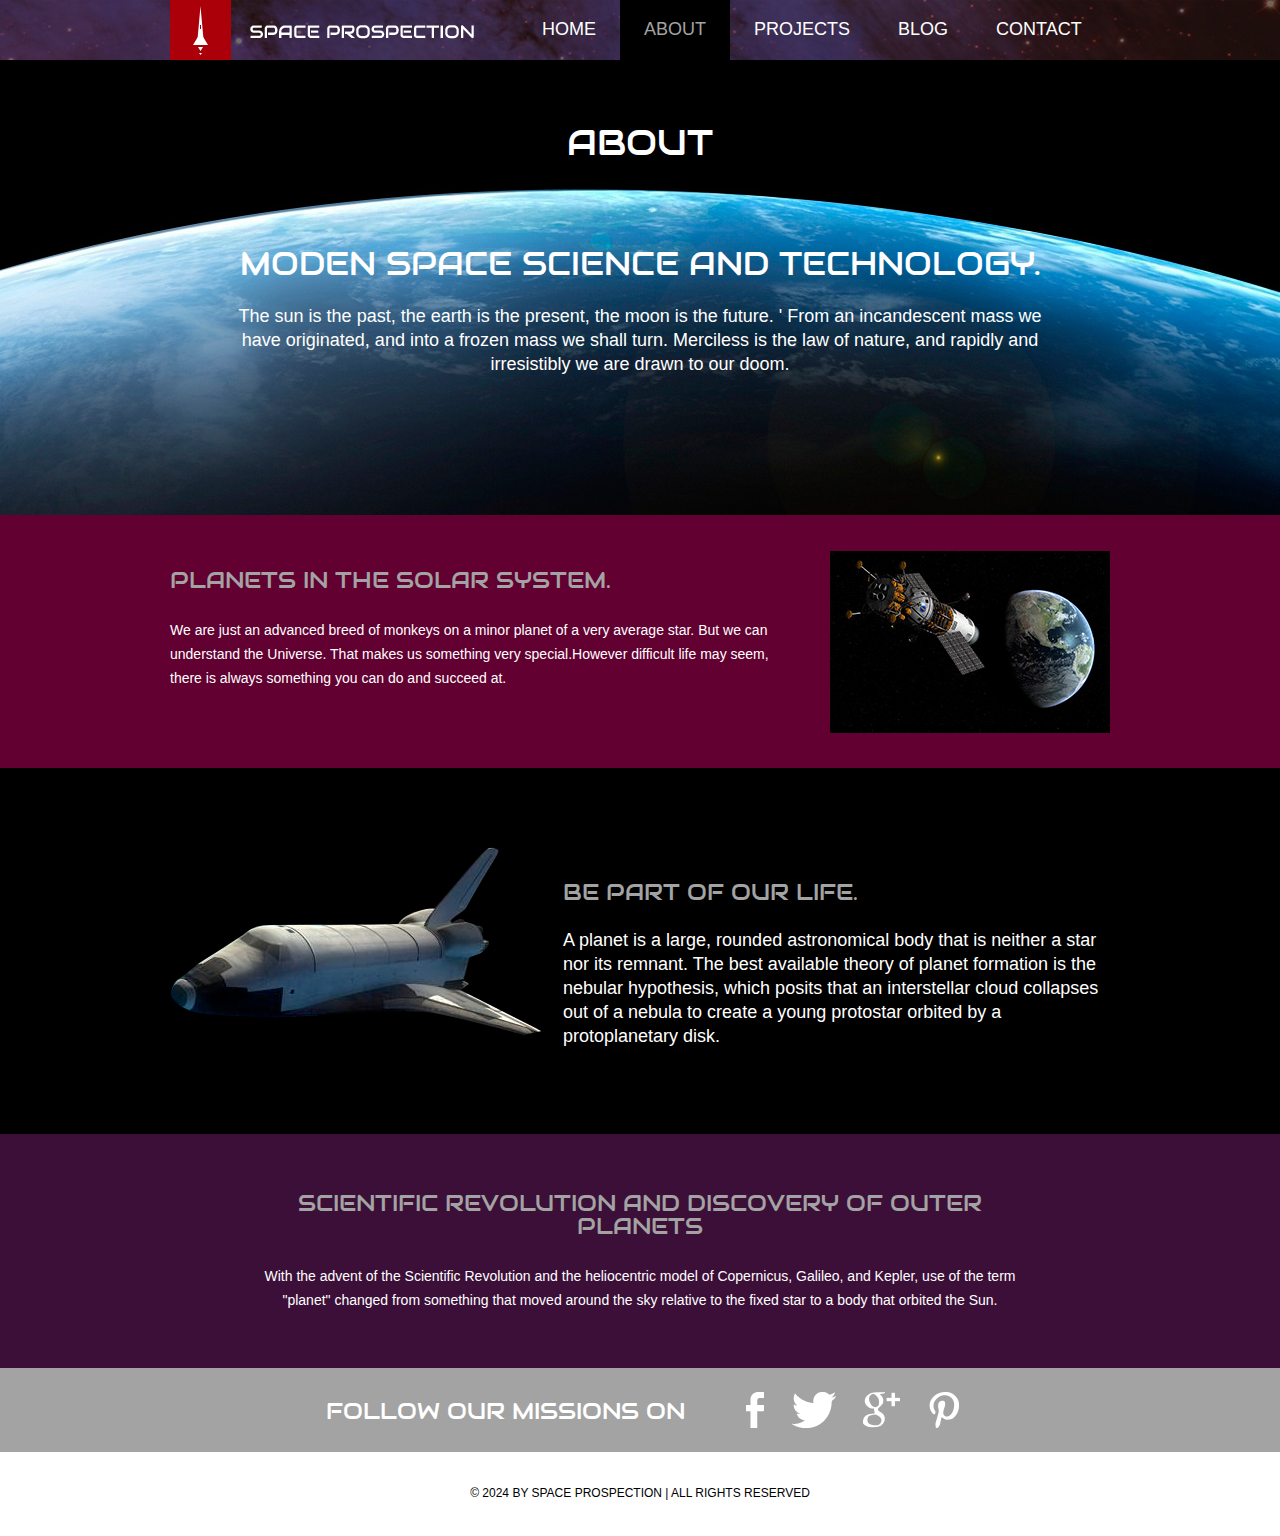
<file: about.html>
<!doctype html>
<!-- Website template by freewebsitetemplates.com -->
<html>
<head>
	<meta charset="UTF-8">
	<meta name="viewport" content="width=device-width, initial-scale=1.0">
	<title>Space and Sciencecraft.in</title>
	<link rel="stylesheet" href="css/style.css" type="text/css">
	<link rel="stylesheet" type="text/css" href="css/mobile.css">
	<script src="js/mobile.js" type="text/javascript"></script>
</head>
<body>
	<div id="page">
		<div id="header">
			<div>
				<a href="index.html" class="logo"><img src="images/logo.png" alt=""></a>
				<ul id="navigation">
					<li>
						<a href="index.html">Home</a>
					</li>
					<li class="selected">
						<a href="about.html">About</a>
					</li>
					<li class="menu">
						<a href="projects.html">Projects</a>
						<ul class="primary">
							<li>
								<a href="proj1.html">proj 1</a>
							</li>
						</ul>
					</li>
					<li class="menu">
						<a href="blog.html">Blog</a>
						<ul class="secondary">
							<li>
								<a href="singlepost.html">Single post</a>
							</li>
						</ul>
					</li>
					<li>
						<a href="contact.html">Contact</a>
					</li>
				</ul>
			</div>
		</div>
		<div id="body" class="about">
			<div class="header">
				<div>
					<h1>About</h1>
					<h2>Moden Space Science And Technology.</h2>
					<p>The sun is the past, the earth is the present, the moon is the future. ' From an incandescent mass we have originated, and into a frozen mass we shall turn. Merciless is the law of nature, and rapidly and irresistibly we are drawn to our doom.</p>
				</div>
			</div>
			<div class="body">
				<div>
					<img src="images/earth-satellite.jpg" alt="">
					<h2>Planets in the Solar System.</h2>
					<p>We are just an advanced breed of monkeys on a minor planet of a very average star. But we can understand the Universe. That makes us something very special.However difficult life may seem, there is always something you can do and succeed at.</p>
				</div>
			</div>
			<div class="footer">
				<div>
					<img src="images/space-shuttle.png" alt="">
					<h2>Be Part of Our Life.</h2>
					<p>A planet is a large, rounded astronomical body that is neither a star nor its remnant. The best available theory of planet formation is the nebular hypothesis, which posits that an interstellar cloud collapses out of a nebula to create a young protostar orbited by a protoplanetary disk.</p>
				</div>
			</div>
			<div class="section">
				<div>
					<h2>Scientific Revolution and discovery of outer planets</h2>
					<p>With the advent of the Scientific Revolution and the heliocentric model of Copernicus, Galileo, and Kepler, use of the term "planet" changed from something that moved around the sky relative to the fixed star to a body that orbited the Sun.</p>
				</div>
			</div>
		</div>
		<div id="footer">
			<div class="connect">
				<div>
					<h1>FOLLOW OUR  MISSIONS ON</h1>
					<div>
						<a href="https://www.facebook.com/profile.php?id=100036905383862" class="facebook">facebook</a>
						<a href="https://twitter.com/Roshans38496360" class="twitter">twitter</a>
						<a href="" class="googleplus">googleplus</a>
						<a href="" class="pinterest">pinterest</a>
					</div>
				</div>
			</div>
			<div class="footnote">
				<div>
					<p>&copy; 2024 BY SPACE PROSPECTION | ALL RIGHTS RESERVED</p>
				</div>
			</div>
		</div>
	</div>
</body>
</html>
</file>
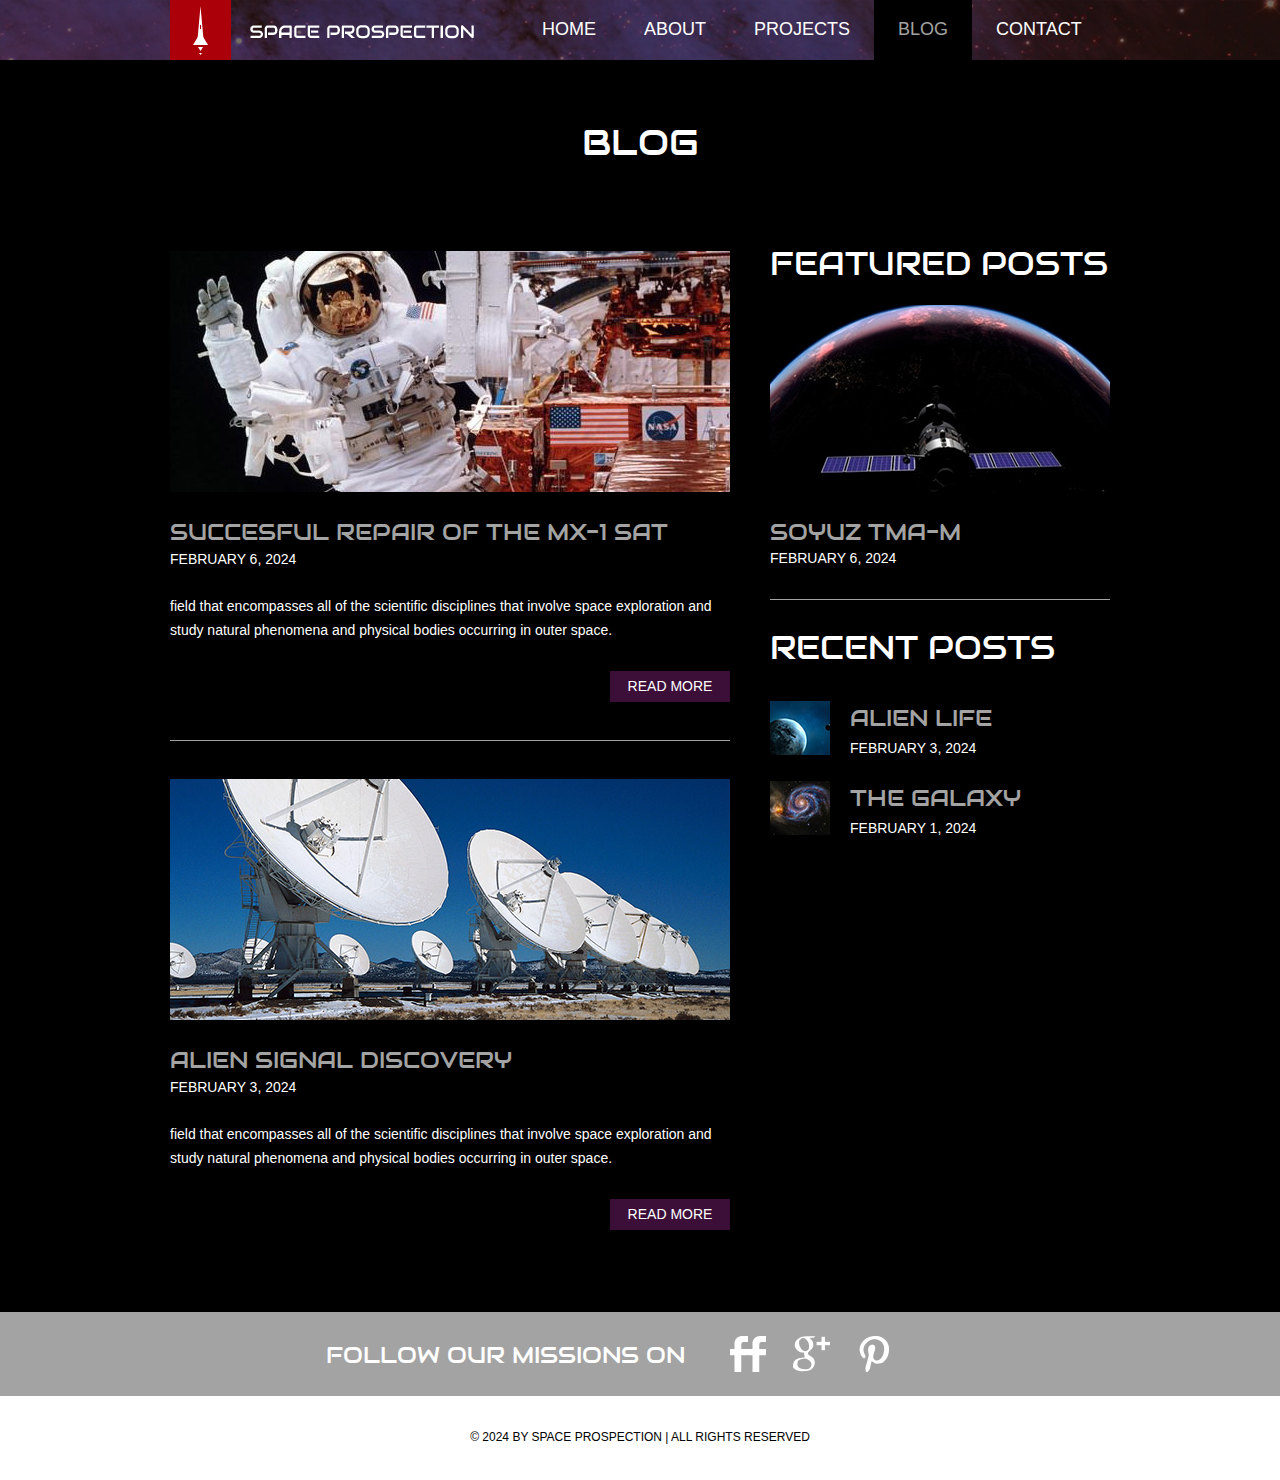
<file: blog.html>
<!doctype html>
<!-- Website template by freewebsitetemplates.com -->
<html>
<head>
	<meta charset="UTF-8">
	<meta name="viewport" content="width=device-width, initial-scale=1.0">
	<title>blog - Space & Science.in</title>
	<link rel="stylesheet" href="css/style.css" type="text/css">
	<link rel="stylesheet" type="text/css" href="css/mobile.css">
	<script src="js/mobile.js" type="text/javascript"></script>
</head>
<body>
	<div id="page">
		<div id="header">
			<div>
				<a href="index.html" class="logo"><img src="images/logo.png" alt=""></a>
				<ul id="navigation">
					<li>
						<a href="index.html">Home</a>
					</li>
					<li>
						<a href="about.html">About</a>
					</li>
					<li class="menu">
						<a href="projects.html">Projects</a>
						<ul class="primary">
							<li>
								<a href="proj1.html">proj 1</a>
							</li>
						</ul>
					</li>
					<li class="menu selected">
						<a href="blog.html">Blog</a>
						<ul class="secondary">
							<li>
								<a href="singlepost.html">Single post</a>
							</li>
						</ul>
					</li>
					<li>
						<a href="contact.html">Contact</a>
					</li>
				</ul>
			</div>
		</div>
		<div id="body">
			<div class="header">
				<div>
					<h1>Blog</h1>
					<div class="article">
						<ul>
							<li>
								<a href="singlepost.html"><img src="images/astronaut.jpg" alt=""></a>
								<h1>SUCCESFUL REPAIR OF THE MX-1 SAT</h1>
								<span>FEBRUARY 6, 2024</span>
								<p>field that encompasses all of the scientific disciplines that involve space exploration and study natural phenomena and physical bodies occurring in outer space.</p>
								<a href="singlepost.html" class="more">Read More</a>
							</li>
							<li>
								<a href="singlepost.html"><img src="images/satellite-dish.jpg" alt=""></a>
								<h1>ALIEN SIGNAL DISCOVERY</h1>
								<span>FEBRUARY 3, 2024</span>
								<p>field that encompasses all of the scientific disciplines that involve space exploration and study natural phenomena and physical bodies occurring in outer space.</p>
								<a href="singlepost.html" class="more">Read More</a>
							</li>
						</ul>
					</div>
					<div class="sidebar">
						<ul>
							<li>
								<h1>FEATURED POSTS</h1>
								<a href="singlepost.html"><img src="images/moon-satellite.jpg" alt=""></a>
								<h2>SOYUZ TMA-M</h2>
								<span>FEBRUARY 6, 2024</span>
							</li>
							<li>
								<h1>RECENT POSTS</h1>
								<ul>
									<li>
										<a href="singlepost.html"><img src="images/alien-life.jpg" alt=""></a>
										<h2>ALIEN LIFE</h2>
										<span>FEBRUARY 3, 2024</span>
									</li>
									<li>
										<a href="singlepost.html"><img src="images/galaxy.jpg" alt=""></a>
										<h2>THE GALAXY</h2>
										<span>FEBRUARY 1, 2024</span>
									</li>
								</ul>
							</li>
						</ul>
					</div>
				</div>
			</div>
		</div>
		<div id="footer">
			<div class="connect">
				<div>
					<h1>FOLLOW OUR  MISSIONS ON</h1>
					<div>
						<a href="https://www.facebook.com/profile.php?id=100036905383862">facebook</a>
						<a href="https://twitter.com/Roshans38496360">twitter</a>
						<a href="" class="googleplus">googleplus</a>
						<a href="" class="pinterest">pinterest</a>
					</div>
				</div>
			</div>
			<div class="footnote">
				<div>
					<p>&copy; 2024 BY SPACE PROSPECTION | ALL RIGHTS RESERVED</p>
				</div>
			</div>
		</div>
	</div>
</body>
</html>
</file>
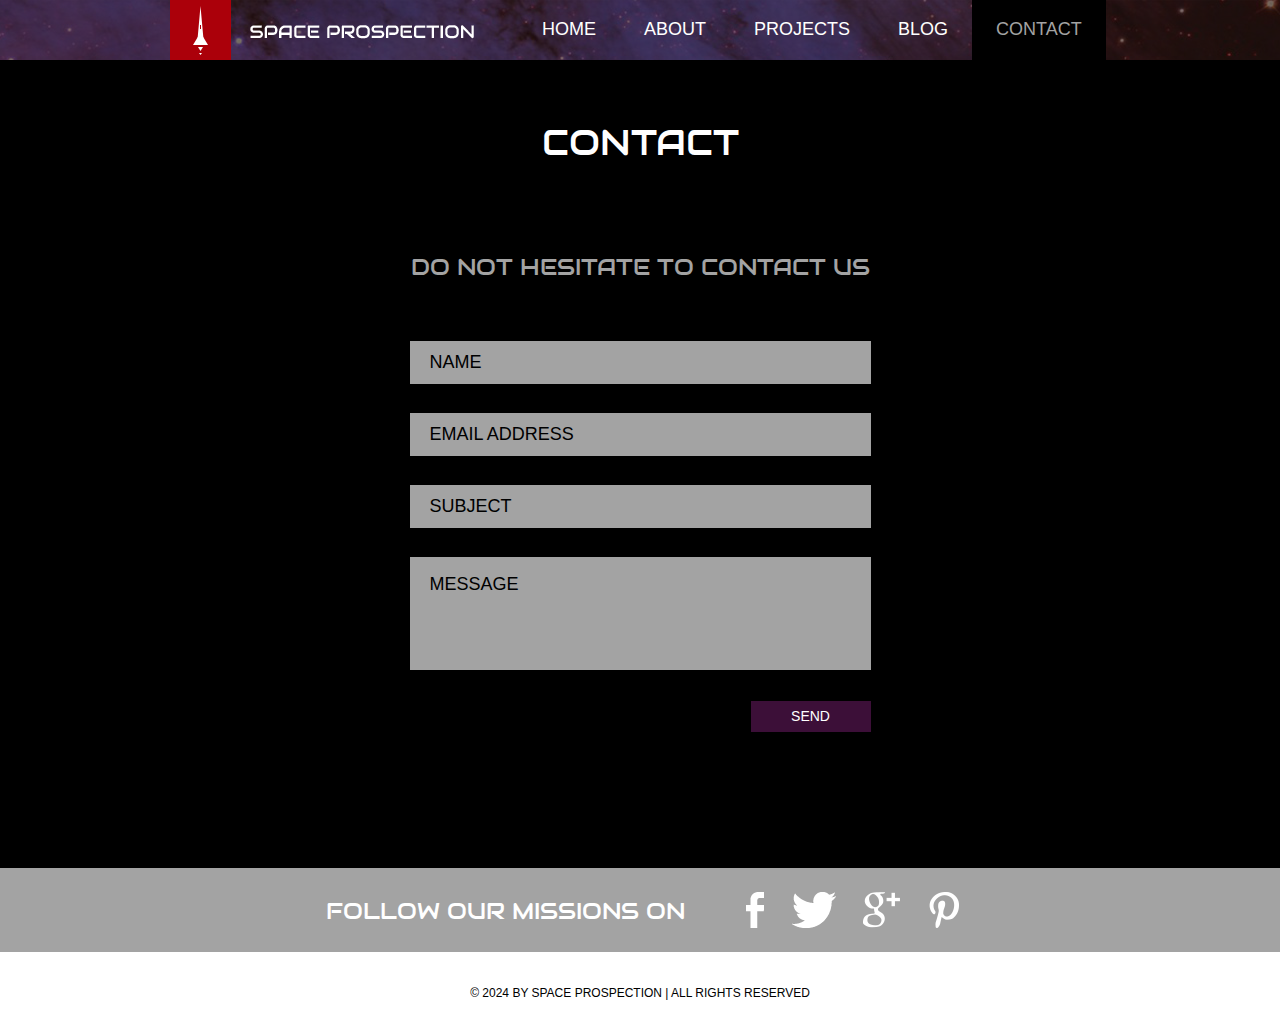
<file: contact.html>
<!doctype html>
<!-- Website template by freewebsitetemplates.com -->
<html>
<head>
	<meta charset="UTF-8">
	<meta name="viewport" content="width=device-width, initial-scale=1.0">
	<title>contact - Space Science Website Template</title>
	<link rel="stylesheet" href="css/style.css" type="text/css">
	<link rel="stylesheet" type="text/css" href="css/mobile.css">
	<script src="js/mobile.js" type="text/javascript"></script>
</head>
<body>
	<div id="page">
		<div id="header">
			<div>
				<a href="index.html" class="logo"><img src="images/logo.png" alt=""></a>
				<ul id="navigation">
					<li>
						<a href="index.html">Home</a>
					</li>
					<li>
						<a href="about.html">About</a>
					</li>
					<li class="menu">
						<a href="projects.html">Projects</a>
						<ul class="primary">
							<li>
								<a href="proj1.html">proj 1</a>
							</li>
						</ul>
					</li>
					<li class="menu">
						<a href="blog.html">Blog</a>
						<ul class="secondary">
							<li>
								<a href="singlepost.html">Single post</a>
							</li>
						</ul>
					</li>
					<li class="selected">
						<a href="contact.html">Contact</a>
					</li>
				</ul>
			</div>
		</div>
		<div id="body">
			<div class="header">
				<div class="contact">
					<h1>Contact</h1>
					<h2>DO NOT HESITATE TO CONTACT US</h2>
					<form action="index.html">
						<input type="text" name="Name" value="Name" onblur="this.value=!this.value?'Name':this.value;" onfocus="this.select()" onclick="this.value='';">
						<input type="text" name="Email Address" value="Email Address" onblur="this.value=!this.value?'Email Address':this.value;" onfocus="this.select()" onclick="this.value='';">
						<input type="text" name="Subject" value="Subject" onblur="this.value=!this.value?'Subject':this.value;" onfocus="this.select()" onclick="this.value='';">
						<textarea name="message" cols="50" rows="7">Message</textarea>
						<input type="submit" value="Send" id="submit">
					</form>
				</div>
			</div>
		</div>
		<div id="footer">
			<div class="connect">
				<div>
					<h1>FOLLOW OUR  MISSIONS ON</h1>
					<div>
						<a href="https://www.facebook.com/profile.php?id=100036905383862" class="facebook">facebook</a>
						<a href="https://twitter.com/Roshans38496360" class="twitter">twitter</a>
						<a href="" class="googleplus">googleplus</a>
						<a href="" class="pinterest">pinterest</a>
					</div>
				</div>
			</div>
			<div class="footnote">
				<div>
					<p>&copy; 2024 BY SPACE PROSPECTION | ALL RIGHTS RESERVED</p>
				</div>
			</div>
		</div>
	</div>
</body>
</html>
</file>
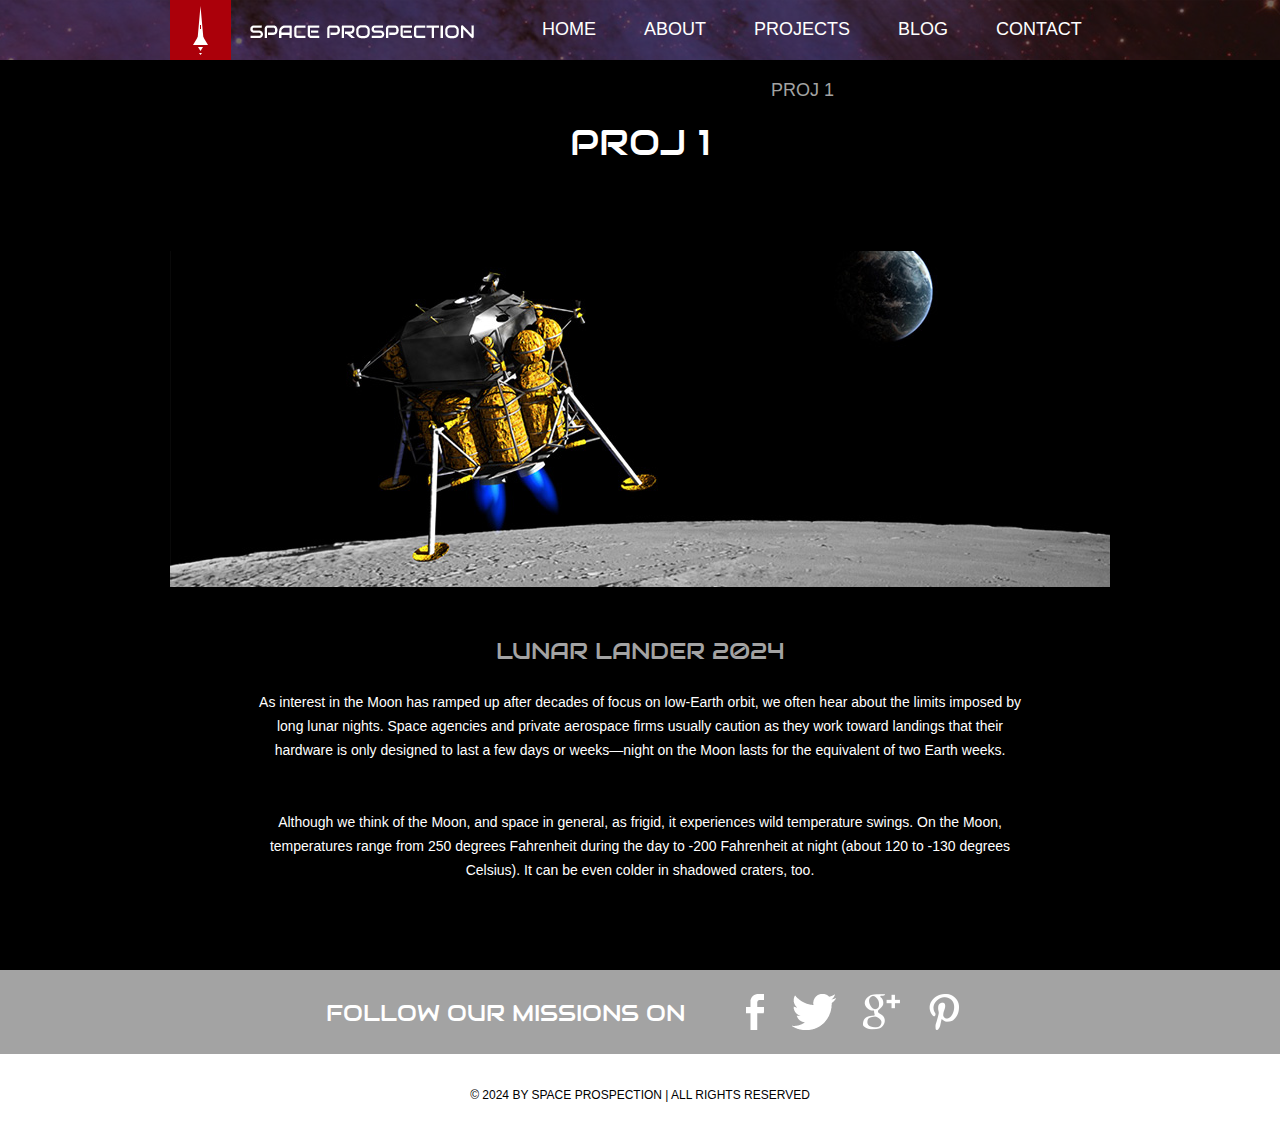
<file: proj1.html>
<!doctype html>
<!-- Website template by freewebsitetemplates.com -->
<html>
<head>
	<meta charset="UTF-8">
	<meta name="viewport" content="width=device-width, initial-scale=1.0">
	<title>proj1 - Space & Science.in</title>
	<link rel="stylesheet" href="css/style.css" type="text/css">
	<link rel="stylesheet" type="text/css" href="css/mobile.css">
	<script src="js/mobile.js" type="text/javascript"></script>
</head>
<body>
	<div id="page">
		<div id="header">
			<div>
				<a href="index.html" class="logo"><img src="images/logo.png" alt=""></a>
				<ul id="navigation">
					<li>
						<a href="index.html">Home</a>
					</li>
					<li>
						<a href="about.html">About</a>
					</li>
					<li class="menu">
						<a href="projects.html">Projects</a>
						<ul class="primary selected">
							<li>
								<a href="proj1.html">proj 1</a>
							</li>
						</ul>
					</li>
					<li class="menu">
						<a href="blog.html">Blog</a>
						<ul class="secondary">
							<li>
								<a href="singlepost.html">Single post</a>
							</li>
						</ul>
					</li>
					<li>
						<a href="contact.html">Contact</a>
					</li>
				</ul>
			</div>
		</div>
		<div id="body">
			<div class="header">
				<div>
					<h1>Proj 1</h1>
					<img src="images/moon-landing.jpg" alt="">
					<h2>LUNAR LANDER 2024</h2>
					<p>As interest in the Moon has ramped up after decades of focus on low-Earth orbit, we often hear about the limits imposed by long lunar nights. Space agencies and private aerospace firms usually caution as they work toward landings that their hardware is only designed to last a few days or weeks—night on the Moon lasts for the equivalent of two Earth weeks.</p>
					<p>Although we think of the Moon, and space in general, as frigid, it experiences wild temperature swings. On the Moon, temperatures range from 250 degrees Fahrenheit during the day to -200 Fahrenheit at night (about 120 to -130 degrees Celsius). It can be even colder in shadowed craters, too.</p>
				</div>
			</div>
		</div>
		<div id="footer">
			<div class="connect">
				<div>
					<h1>FOLLOW OUR  MISSIONS ON</h1>
					<div>
						<a href="https://www.facebook.com/profile.php?id=100036905383862" class="facebook">facebook</a>
						<a href="https://twitter.com/Roshans38496360" class="twitter">twitter</a>
						<a href="" class="googleplus">googleplus</a>
						<a href="" class="pinterest">pinterest</a>
					</div>
				</div>
			</div>
			<div class="footnote">
				<div>
					<p>&copy; 2024 BY SPACE PROSPECTION | ALL RIGHTS RESERVED</p>
				</div>
			</div>
		</div>
	</div>
</body>
</html>
</file>
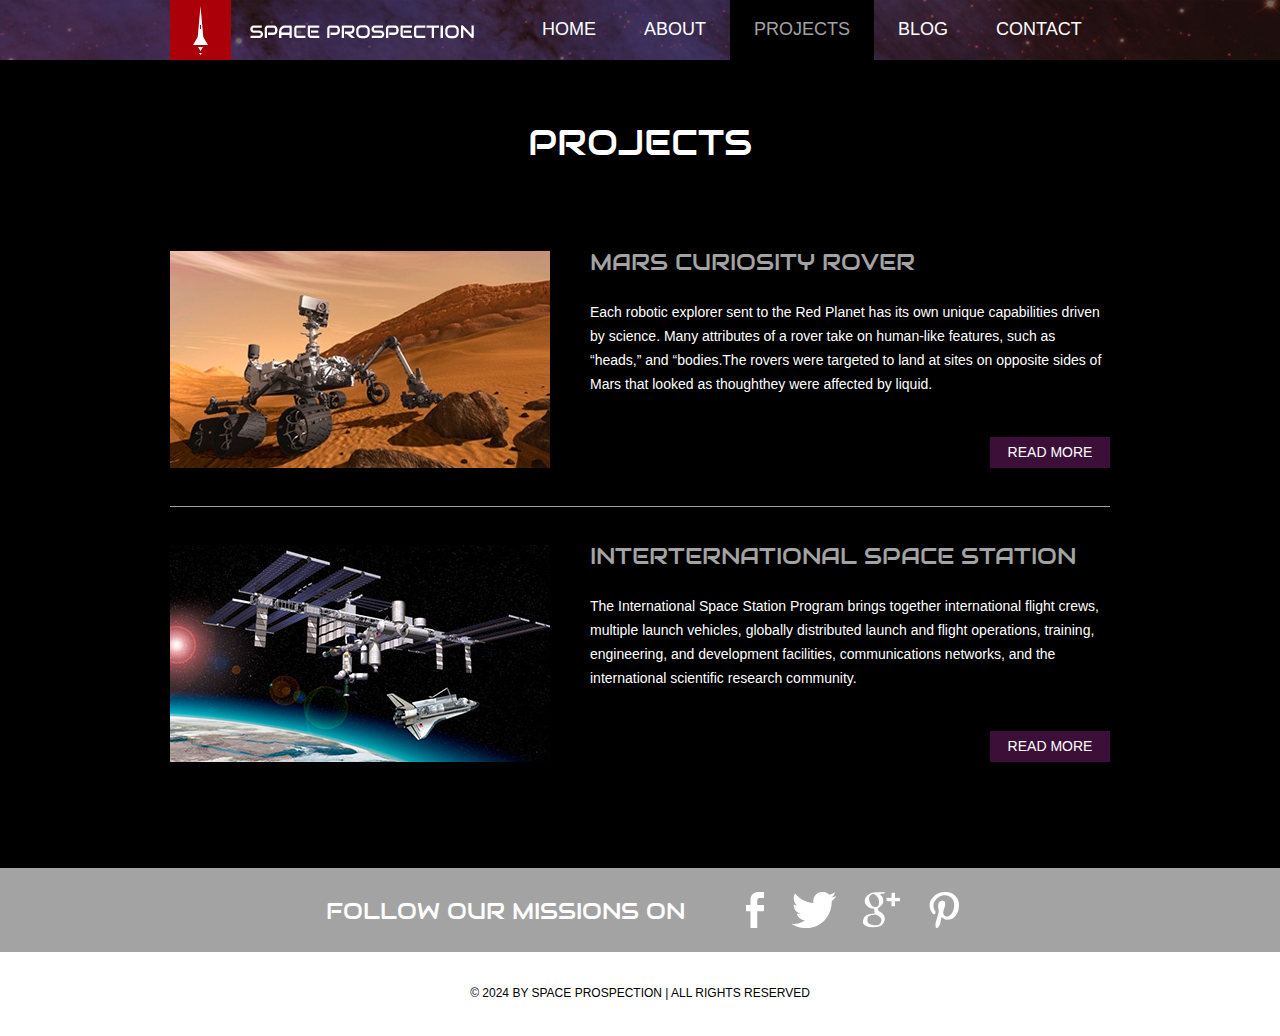
<file: projects.html>
<!doctype html>
<!-- Website template by freewebsitetemplates.com -->
<html>
<head>
	<meta charset="UTF-8">
	<meta name="viewport" content="width=device-width, initial-scale=1.0">
	<title>projects - Space & Science.in</title>
	<link rel="stylesheet" href="css/style.css" type="text/css">
	<link rel="stylesheet" type="text/css" href="css/mobile.css">
	<script src="js/mobile.js" type="text/javascript"></script>
</head>
<body>
	<div id="page">
		<div id="header">
			<div>
				<a href="index.html" class="logo"><img src="images/logo.png" alt=""></a>
				<ul id="navigation">
					<li>
						<a href="index.html">Home</a>
					</li>
					<li>
						<a href="about.html">About</a>
					</li>
					<li class="menu selected">
						<a href="projects.html">Projects</a>
						<ul class="primary">
							<li>
								<a href="proj1.html">proj 1</a>
							</li>
						</ul>
					</li>
					<li class="menu">
						<a href="blog.html">Blog</a>
						<ul class="secondary">
							<li>
								<a href="singlepost.html">Single post</a>
							</li>
						</ul>
					</li>
					<li>
						<a href="contact.html">Contact</a>
					</li>
				</ul>
			</div>
		</div>
		<div id="body">
			<div class="header">
				<div>
					<h1>Projects</h1>
					<ul>
						<li>
							<a href="proj1.html"><img src="images/curious-rover.jpg" alt=""></a>
							<div>
								<h1>MARS CURIOSITY ROVER </h1>
								<p>Each robotic explorer sent to the Red Planet has its own unique capabilities driven by science. Many attributes of a rover take on human-like features, such as “heads,” and “bodies.The rovers were targeted to land at sites on opposite sides of Mars that looked as thoughthey were affected by liquid.</p>
								<a href="proj1.html" class="more">Read More</a>
							</div>
						</li>
						<li>
							<a href="proj1.html"><img src="images/space-station.jpg" alt=""></a>
							<div>
								<h1>INTERTERNATIONAL SPACE STATION</h1>
								<p>The International Space Station Program brings together international flight crews, multiple launch vehicles, globally distributed launch and flight operations, training, engineering, and development facilities, communications networks, and the international scientific research community.</p>
								<a href="proj1.html" class="more">Read More</a>
							</div>
						</li>
					</ul>
				</div>
			</div>
		</div>
		<div id="footer">
			<div class="connect">
				<div>
					<h1>FOLLOW OUR  MISSIONS ON</h1>
					<div>
						<a href="https://www.facebook.com/profile.php?id=100036905383862" class="facebook">facebook</a>
						<a href="https://twitter.com/Roshans38496360" class="twitter">twitter</a>
						<a href="" class="googleplus">googleplus</a>
						<a href="" class="pinterest">pinterest</a>
					</div>
				</div>
			</div>
			<div class="footnote">
				<div>
					<p>&copy; 2024 BY SPACE PROSPECTION | ALL RIGHTS RESERVED</p>
				</div>
			</div>
		</div>
	</div>
</body>
</html>
</file>
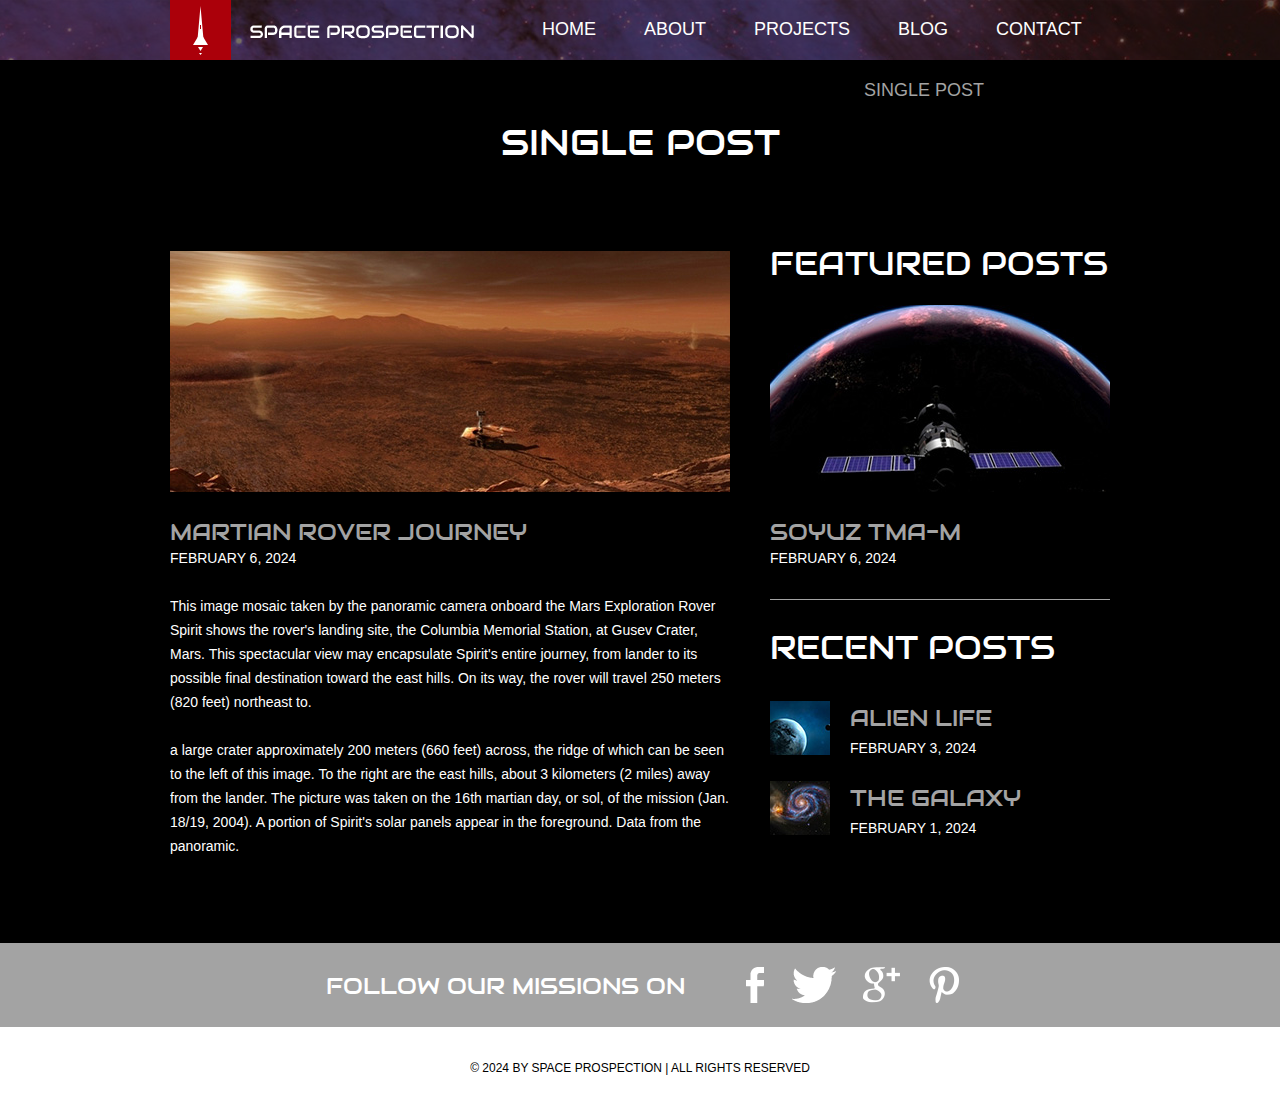
<file: singlepost.html>
<!doctype html>
<!-- Website template by freewebsitetemplates.com -->
<html>
<head>
	<meta charset="UTF-8">
	<meta name="viewport" content="width=device-width, initial-scale=1.0">
	<title>singlepost - Space & Science.in</title>
	<link rel="stylesheet" href="css/style.css" type="text/css">
	<link rel="stylesheet" type="text/css" href="css/mobile.css">
	<script src="js/mobile.js" type="text/javascript"></script>
</head>
<body>
	<div id="page">
		<div id="header">
			<div>
				<a href="index.html" class="logo"><img src="images/logo.png" alt=""></a>
				<ul id="navigation">
					<li>
						<a href="index.html">Home</a>
					</li>
					<li>
						<a href="about.html">About</a>
					</li>
					<li class="menu">
						<a href="projects.html">Projects</a>
						<ul class="primary">
							<li>
								<a href="proj1.html">proj 1</a>
							</li>
						</ul>
					</li>
					<li class="menu">
						<a href="blog.html">Blog</a>
						<ul class="secondary selected">
							<li>
								<a href="singlepost.html">Single post</a>
							</li>
						</ul>
					</li>
					<li>
						<a href="contact.html">Contact</a>
					</li>
				</ul>
			</div>
		</div>
		<div id="body">
			<div class="header">
				<div>
					<h1>Single Post</h1>
					<div class="article">
						<img src="images/martianrover-journey.jpg" alt="">
						<h1>MARTIAN ROVER JOURNEY</h1>
						<span>FEBRUARY 6, 2024</span>
						<p>This image mosaic taken by the panoramic camera onboard the Mars Exploration Rover Spirit shows the rover's landing site, the Columbia Memorial Station, at Gusev Crater, Mars. This spectacular view may encapsulate Spirit's entire journey, from lander to its possible final destination toward the east hills. On its way, the rover will travel 250 meters (820 feet) northeast to.</p>
						<p>a large crater approximately 200 meters (660 feet) across, the ridge of which can be seen to the left of this image. To the right are the east hills, about 3 kilometers (2 miles) away from the lander. The picture was taken on the 16th martian day, or sol, of the mission (Jan. 18/19, 2004). A portion of Spirit's solar panels appear in the foreground. Data from the panoramic.</p>
					</div>
					<div class="sidebar">
						<ul>
							<li>
								<h1>FEATURED POSTS</h1>
								<a href="blog.html"><img src="images/moon-satellite.jpg" alt=""></a>
								<h2>SOYUZ TMA-M</h2>
								<span>FEBRUARY 6, 2024</span>
							</li>
							<li>
								<h1>RECENT POSTS</h1>
								<ul>
									<li>
										<a href="blog.html"><img src="images/alien-life.jpg" alt=""></a>
										<h2>ALIEN LIFE</h2>
										<span>FEBRUARY 3, 2024</span>
									</li>
									<li>
										<a href="blog.html"><img src="images/galaxy.jpg" alt=""></a>
										<h2>THE GALAXY</h2>
										<span>FEBRUARY 1, 2024</span>
									</li>
								</ul>
							</li>
						</ul>
					</div>
				</div>
			</div>
		</div>
		<div id="footer">
			<div class="connect">
				<div>
					<h1>FOLLOW OUR  MISSIONS ON</h1>
					<div>
						<a href="https://www.facebook.com/profile.php?id=100036905383862" class="facebook">facebook</a>
						<a href="http://freewebsitetemplates.com/go/twitter/" class="twitter">twitter</a>
						<a href="" class="googleplus">googleplus</a>
						<a href="" class="pinterest">pinterest</a>
					</div>
				</div>
			</div>
			<div class="footnote">
				<div>
					<p>&copy; 2024 BY SPACE PROSPECTION | ALL RIGHTS RESERVED</p>
				</div>
			</div>
		</div>
	</div>
</body>
</html>
</file>
<file: css/style.css>
/* Website template by freewebsitetemplates.com */
body {
	margin: 0;
	padding: 0;
	position: relative;
	width: auto;
}
body #page {
	background: url("../images/bg-home.jpg") no-repeat scroll center top #000000;
	margin: 0;
	overflow: hidden;
	padding: 0;
	width: auto;
	z-index: 3;
}
a {
	text-decoration: none;
	outline: none;
}
a:active {
	background: none;
}
img {
	border: none;
}
/*-------------------------------------------FONTS---------------------------------------------*/
@font-face {
	font-family: 'audiowide-regular-webfont';
	src: url('../fonts/audiowide-regular-webfont.eot');
	src: url('../fonts/audiowide-regular-webfont.woff') format('woff'), url('../fonts/audiowide-regular-webfont.ttf') format('truetype'), url('../fonts/audiowide-regular-webfont.svg') format('svg');
}
/*----------------------------------------header-styles---------------------------------------*/
#header {
	background: url(../images/bg-transparent1.png) repeat;
	margin: 0;
	min-height: 60px;
	padding: 0;
	width: auto;
}
#header div {
	margin: 0 auto;
	max-width: 940px;
	min-height: 60px;
	padding: 0 10px;
}
#header div a.logo {
	display: block;
	float: left;
	height: 60px;
	margin: 0 44px 0 0;
	padding: 0;
	width: 304px;
}
#header div a img {
	display: block;
	margin: 0;
	padding: 0;
	width: auto;
}
#header div ul {
	display: inline-block;
	float: left;
	list-style: none;
	margin: 0;
	padding: 0;
	width: auto;
}
#header div ul li {
	float: left;
	margin: 0;
	padding: 0;
	width: auto;
}
#header div ul li a {
	color: #ffffff;
	display: block;
	font-family: Arial;
	font-size: 18px;
	font-weight: normal;
	line-height: 59px;
	margin: 0;
	min-height: 60px;
	padding: 0 24px;
 *padding: 0 23px; /* Needed for IE8 and old versions */
	text-align: center;
	text-transform: uppercase;
	width: auto;
}
#header div ul li a:hover {
	background-color: #620031;
	color: #ffffff;
}
#header div ul li.selected a {
	background-color: #000000;
	color: #a3a3a3;
}
#header div ul li.menu {
	position: relative;
}
#header div ul li.menu ul {
	display: block;
	left: -99999px;
	list-style: none;
	margin: 0;
	padding: 0;
	position: absolute;
	top: 60px;
	width: 142px;
	z-index: 50;
}
#header div ul li.menu:hover ul.primary {
	left: 31px;
}
#header div ul li.menu ul.primary.selected {
	left: 31px;
}
#header div ul li.menu:hover ul.secondary {
	left: -20px;
}
#header div ul li.menu ul.secondary.selected {
	left: -20px;
}
#header div ul li.menu ul li {
	margin: 0;
	padding: 0;
	width: auto;
}
#header div ul li.menu ul li a {
	background-color: #620031;
	color: #ffffff;
	display: block;
	font-family: Arial;
	font-size: 18px;
	font-weight: normal;
	line-height: 60px;
	margin: 0;
	min-height: 60px;
	padding: 0 10px;
	text-align: center;
	text-transform: uppercase;
	width: auto;
}
#header div ul li.menu ul.primary.selected li a, #header div ul li.menu ul.secondary.selected li a {
	background-color: #000000;
	color: #a3a3a3;
}
/*----------------------------------------body-home-styles---------------------------------------*/
#body {
	background-color: #000000;
	margin: 0;
	min-height: 808px;
	overflow: hidden;
	padding: 0;
	width: 100%;
}
#body.home {
	background: none;
	margin: 0;
	min-height: 1308px;
	overflow: hidden;
	padding: 0;
	width: 100%;
}
#body.home .header {
	background: none;
	margin: 0;
	overflow: hidden;
	padding: 0;
	width: 100%;
}
#body.home .header div {
	margin: 0 auto;
	max-width: 940px;
	overflow: hidden;
	padding: 0 10px;
	position: relative;
}
#body.home .header div img.satellite {
	display: block;
	left: 10px;
	margin: 0;
	padding: 0;
	position: absolute;
	top: 41px;
	width: auto;
	z-index: 50;
}
#body.home .header div h1 {
	color: #FFFFFF;
	display: block;
	float: right;
	font-family: audiowide-regular-webfont;
	font-size: 60px;
	font-weight: normal;
	line-height: 60px;
	margin: 187px 0 27px;
	padding: 0 38px 0 399px;
	position: relative;
	text-align: right;
	text-transform: uppercase;
	width: 503px;
	z-index: 60;
}
#body.home .header div h2 {
	color: #FFFFFF;
	display: block;
	float: right;
	font-family: Arial;
	font-size: 43px;
	font-weight: normal;
	line-height: 43px;
	margin: 0 0 36px;
	padding: 0 146px 0 506px;
	position: relative;
	text-align: right;
	text-transform: uppercase;
	width: 288px;
	z-index: 60;
}
#body.home .header div a.more {
	background-color: #000000;
	color: #a3a3a3;
	display: block;
	float: right;
	font-family: Arial;
	font-size: 18px;
	font-weight: normal;
	height: 49px;
	line-height: 49px;
	margin: 0 200px 0 0;
	padding: 0;
	text-align: center;
	text-transform: uppercase;
	position: relative;
	width: 180px;
	z-index: 55;
}
#body.home .header div a.more:hover {
	background-color: #ab000b;
	color: #ffffff;
}
#body.home .header div h3 {
	background: url("../images/bg-transparent1.png") repeat;
	color: #A3A3A3;
	float: left;
	font-family: audiowide-regular-webfont;
	font-size: 23px;
	font-weight: normal;
	line-height: 23px;
	margin: 96px 0 0;
 *margin: 102px 0 0;/* Needed for IE8 and old versions */
	min-height: 27px;
	padding: 17px 0 10px;
	position: relative;
	text-align: center;
	text-transform: uppercase;
	width: 940px;
}
#body.home .header div ul {
	display: inline-block;
	list-style: none outside none;
	margin: 0 0 -6px;
	overflow: hidden;
	padding: 0;
	width: auto;
}
#body.home .header div ul li:first-child {
	padding: 0;
}
#body.home .header div ul li {
	border: medium none;
	float: left;
	margin: 0;
	padding: 0;
	width: auto;
}
#body.home .header div ul li a {
	display: block;
	float: none;
	height: 156px;
	margin: 0;
	padding: 0;
	width: 235px;
}
#body.home .header div ul li a img {
	cursor: pointer;
	filter: alpha(opacity=100);/* Needed for IE8 and old versions */
	opacity: 1.0;
	display: block;
	margin: 0;
	padding: 0;
	width: auto;
}
#body.home .header div ul li a img:hover {
	filter: alpha(opacity=70);/* Needed for IE8 and old versions */
	opacity: 0.7;
}
#body.home .body {
	background-color: #630031;
	margin: 0;
	min-height: 168px;
	overflow: hidden;
	padding: 0;
	width: 100%;
}
#body.home .body div {
	margin: 0 auto;
	max-width: 940px;
	overflow: hidden;
	padding: 31px 10px 0;
}
#body.home .body div h1 {
	color: #FFFFFF;
	display: block;
	font-family: audiowide-regular-webfont;
	font-size: 32px;
	font-weight: normal;
	line-height: 32px;
	margin: 0 auto 24px;
	padding: 0;
	text-align: center;
	text-transform: uppercase;
	width: 780px;
}
#body.home .body div p {
	color: #ffffff;
	display: block;
	font-family: Arial;
	font-size: 18px;
	font-weight: normal;
	line-height: 24px;
	margin: 0 auto;
	padding: 0;
	text-align: center;
	width: 780px;
}
#body.home .body div p a {
	color: #ffffff;
	font-family: Arial;
	font-size: 18px;
	font-weight: normal;
	line-height: 24px;
	margin: 0 auto;
	padding: 0;
	text-decoration: underline;
}
#body.home .body div p a:hover {
	color: #a3a3a3;
}
#body.home .footer {
	background-color: #000000;
	margin: 0;
	overflow: hidden;
	padding: 0;
	width: 100%;
}
#body.home .footer div {
	margin: 0 auto;
	max-width: 960px;
	overflow: hidden;
	padding: 32px 0 16px;
}
#body.home .footer div ul {
	display: inline-block;
	list-style: none;
	margin: 0;
	overflow: hidden;
	padding: 0;
	width: auto;
}
#body.home .footer div ul li:first-child {
	float: left;
	margin: 0 10px;
	padding: 0;
	width: 460px;
}
#body.home .footer div ul li {
	float: left;
	margin: 0 0 0 10px;
	padding: 0 0 0 20px;
	width: 440px;
}
#body.home .footer div ul li h1 {
	color: #FFFFFF;
	font-family: audiowide-regular-webfont;
	font-size: 32px;
	font-weight: normal;
	line-height: 32px;
	margin: 0 0 44px;
	padding: 0;
	text-align: left;
	text-transform: uppercase;
	width: auto;
}
#body.home .footer div ul li a {
	display: block;
	height: 258px;
	margin: 0;
	position: relative;
	padding: 0;
	width: 460px;
}
#body.home .footer div ul li a img {
	cursor: pointer;
	filter: alpha(opacity=100);/* Needed for IE8 and old versions */
	opacity: 1.0;
	display: block;
	margin: 0;
	padding: 0;
	width: auto;
}
#body.home .footer div ul li a:hover img {
	filter: alpha(opacity=70);/* Needed for IE8 and old versions */
	opacity: 0.7;
}
#body.home .footer div ul li a span {
	background: url(../images/icons.png) no-repeat 0 -152px;
	display: block;
	height: 72px;
	left: 199px;
	margin: 0;
	padding: 0;
	position: absolute;
	top: 94px;
	width: 62px;
}
#body.home .footer div ul li a:hover span {
	background: url(../images/icons.png) no-repeat 0 -226px;
}
#body.home .footer div ul li ul {
	display: inline-block;
	list-style: none outside none;
	margin: 0;
	overflow: hidden;
	padding: 0;
	width: 440px;
}
#body.home .footer div ul li ul li {
	border-top: 1px solid #A3A3A3;
	float: none;
	margin: 0;
	overflow: hidden;
	padding: 39px 10px 38px 0;
	width: 440px;
}
#body.home .footer div ul li ul li:first-child {
	border: medium none;
	margin: 0;
	padding: 0 0 38px;
	width: 440px;
}
#body.home .footer div ul li ul li a {
	display: block;
	float: left;
	height: 90px;
	margin: 0 20px 0 0;
	padding: 0;
	width: 100px;
}
#body.home .footer div ul li ul li a img {
	cursor: pointer;
	filter: alpha(opacity=100);/* Needed for IE8 and old versions */
	opacity: 1.0;
	display: block;
	margin: 0;
	padding: 0;
	width: auto;
}
#body.home .footer div ul li ul li a img:hover {
	filter: alpha(opacity=70);/* Needed for IE8 and old versions */
	opacity: 0.7;
}
#body.home .footer div ul li ul li h1 {
	color: #A3A3A3;
	float: left;
	font-family: audiowide-regular-webfont;
	font-size: 23px;
	font-weight: normal;
	line-height: 23px;
	margin: 0;
	padding: 4px 0 8px;
	text-align: left;
	text-transform: uppercase;
	width: 310px;
}
#body.home .footer div ul li ul li span {
	color: #FFFFFF;
	display: block;
	float: left;
	font-family: Arial;
	font-size: 14px;
	font-weight: normal;
	line-height: 14px;
	margin: 0 0 10px;
	padding: 0;
	text-align: left;
	text-transform: uppercase;
	width: 310px;
}
#body.home .footer div ul li ul li a.more {
	background-color: #3c0f38;
	color: #ffffff;
	display: block;
	float: right;
	font-family: Arial;
	font-size: 14px;
	font-weight: normal;
	height: 31px;
	line-height: 31px;
	margin: 0;
	padding: 0;
	text-align: center;
	text-transform: uppercase;
	width: 120px;
}
#body.home .footer div ul li ul li a.more:hover {
	background-color: #620031;
}
/*----------------------------------------body-styles---------------------------------------*/
#body.about .header {
	background: url(../images/bg-about.jpg) no-repeat center top #000000;
	margin: 0;
	min-height: 455px;
	padding: 0;
	width: 100%;
}
#body.about .header div, #body .header div {
	margin: 0 auto;
	max-width: 960px;
	overflow: hidden;
	padding: 65px 0 40px;
}
#body.about .header div h1, #body .header div h1 {
	color: #FFFFFF;
	display: block;
	font-family: audiowide-regular-webfont;
	font-size: 36px;
	font-weight: normal;
	line-height: 36px;
	margin: 0 auto 87px;
	padding: 0;
	text-align: center;
	text-transform: uppercase;
	width: 940px;
}
#body.about .header div h2 {
	color: #FFFFFF;
	display: block;
	font-family: audiowide-regular-webfont;
	font-size: 32px;
	font-weight: normal;
	line-height: 32px;
	margin: 0 auto 24px;
	padding: 0;
	text-align: center;
	text-transform: uppercase;
	width: 820px;
}
#body.about .header div p {
	color: #ffffff;
	display: block;
	font-family: Arial;
	font-size: 18px;
	font-weight: normal;
	line-height: 24px;
	margin: 0 auto;
	padding: 0;
	text-align: center;
	width: 820px;
}
#body.about .header div p a {
	color: #ffffff;
	font-family: Arial;
	font-size: 18px;
	font-weight: normal;
	line-height: 24px;
	margin: 0;
	padding: 0;
	text-decoration: underline;
}
#body.about .header div p a:hover {
	color: #a3a3a3;
}
#body.about .body {
	background-color: #620031;
	margin: 0;
	min-height: 253px;
	overflow: hidden;
	padding: 0;
	width: 100%;
}
#body.about .body div {
	margin: 0 auto;
	max-width: 940px;
	overflow: hidden;
	padding: 36px 10px 35px;
}
#body.about .body div h2 {
	color: #A3A3A3;
	float: left;
	font-family: audiowide-regular-webfont;
	font-size: 23px;
	font-weight: normal;
	line-height: 23px;
	margin: 18px 0 26px;
	padding: 0;
	text-align: left;
	text-transform: uppercase;
	width: 620px;
}
#body.about .body div p {
	color: #ffffff;
	display: block;
	float: left;
	font-family: Arial;
	font-size: 14px;
	font-weight: normal;
	line-height: 24px;
	margin: 0;
	padding: 0;
	text-align: left;
	width: 620px;
}
#body.about .body div p a {
	color: #ffffff;
	font-family: Arial;
	font-size: 14px;
	font-weight: normal;
	line-height: 24px;
	margin: 0;
	padding: 0;
	text-decoration: underline;
}
#body.about .body div p a:hover {
	color: #a3a3a3;
}
#body.about .body div img {
	display: block;
	float: right;
	margin: 0;
	padding: 0;
	width: auto;
}
#body.about .footer {
	background-color: #000000;
	margin: 0;
	min-height: 366px;
	padding: 0;
	width: 100%;
}
#body.about .footer div {
	margin: 0 auto;
	overflow: hidden;
	padding: 79px 0 0 10px;
	width: 950px;
}
#body.about .footer div h2 {
	color: #A3A3A3;
	float: right;
	font-family: audiowide-regular-webfont;
	font-size: 23px;
	font-weight: normal;
	line-height: 23px;
	margin: 34px 0 24px;
	padding: 0;
	text-align: left;
	text-transform: uppercase;
	width: 557px;
}
#body.about .footer div p {
	color: #ffffff;
	display: block;
	float: right;
	font-family: Arial;
	font-size: 18px;
	font-weight: normal;
	line-height: 24px;
	margin: 0 auto;
	padding: 0;
	text-align: left;
	width: 557px;
}
#body.about .footer div p a {
	color: #ffffff;
	font-family: Arial;
	font-size: 18px;
	font-weight: normal;
	line-height: 24px;
	margin: 0 auto;
	padding: 0;
	text-decoration: underline;
}
#body.about .footer div p a:hover {
	color: #a3a3a3;
}
#body.about .footer div img {
	float: left;
	display: block;
	margin: 0;
	padding: 0;
	width: auto;
}
#body.about .section {
	background-color: #3c0f38;
	margin: 0;
	min-height: 234px;
	padding: 0;
	width: auto;
}
#body.about .section div {
	margin: 0 auto;
	max-width: 960px;
	overflow: hidden;
	padding: 58px 0 55px;
}
#body.about .section div h2 {
	color: #A3A3A3;
	display: block;
	font-family: audiowide-regular-webfont;
	font-size: 23px;
	font-weight: normal;
	line-height: 23px;
	margin: 0 auto 26px;
	padding: 0;
	text-align: center;
	text-transform: uppercase;
	width: 780px;
}
#body.about .section div p {
	color: #ffffff;
	display: block;
	font-family: Arial;
	font-size: 14px;
	font-weight: normal;
	line-height: 24px;
	margin: 0 auto;
	padding: 0;
	text-align: center;
	width: 780px;
}
#body.about .section div p a {
	color: #ffffff;
	font-family: Arial;
	font-size: 14px;
	font-weight: normal;
	line-height: 24px;
	margin: 0;
	padding: 0;
	text-decoration: underline;
}
#body.about .section div p a:hover {
	color: #a3a3a3;
}
#body .header {
	margin: 0 auto;
	padding: 0;
	width: 100%;
}
#body .header div ul {
	display: inline-block;
	max-width: 940px;
	list-style: none outside none;
	margin: 0;
	padding: 3px 10px 0;
}
#body .header div ul li:first-child {
	border: none;
	padding: 0 0 38px;
}
#body .header div ul li {
	border-top: 1px solid #A3A3A3;
	margin: 0;
	overflow: hidden;
	padding: 38px 0;
	width: auto;
}
#body .header div ul li a {
	display: block;
	float: left;
	height: 217px;
	margin: 0 40px 0 0;
	padding: 0;
	width: 380px;
}
#body .header div ul li a img {
	cursor: pointer;
	filter: alpha(opacity=100);/* Needed for IE8 and old versions */
	opacity: 1.0;
	display: block;
	margin: 0;
	padding: 0;
	width: auto;
}
#body .header div ul li a img:hover {
	filter: alpha(opacity=70);/* Needed for IE8 and old versions */
	opacity: 0.7;
}
#body .header div ul li div {
	float: left;
	margin: 0;
	overflow: hidden;
	padding: 0;
	width: 520px;
}
#body .header div ul li div h1 {
	color: #A3A3A3;
	font-family: audiowide-regular-webfont;
	font-size: 23px;
	font-weight: normal;
	line-height: 23px;
	margin: 0 0 26px;
	padding: 0;
	text-align: left;
	text-transform: uppercase;
	width: 520px;
}
#body .header div ul li div p {
	color: #FFFFFF;
	font-family: Arial;
	font-size: 14px;
	font-weight: normal;
	line-height: 24px;
	margin: 0 0 41px;
	padding: 0;
	text-align: left;
	width: 520px;
}
#body .header div ul li div p a {
	color: #FFFFFF;
	display: inline;
	float: none;
	font-family: Arial;
	font-size: 14px;
	font-weight: normal;
	height: auto;
	line-height: 24px;
	margin: 0;
	padding: 0;
	text-decoration: underline;
	width: auto;
}
#body .header div ul li div p a:hover {
	color: #a3a3a3;
}
#body .header div ul li div a.more {
	background-color: #3c0f38;
	color: #ffffff;
	display: block;
	float: right;
	font-family: Arial;
	font-size: 14px;
	font-weight: normal;
	height: 31px;
	line-height: 31px;
	margin: 0;
	padding: 0;
	text-align: center;
	text-transform: uppercase;
	width: 120px;
}
#body .header div ul li div a.more:hover {
	background-color: #620031;
}
#body .header div img {
	display: block;
	margin: 0 auto;
	padding: 3px 0 0;
	width: auto;
}
#body .header div h2 {
	color: #A3A3A3;
	display: block;
	font-family: audiowide-regular-webfont;
	font-size: 23px;
	font-weight: normal;
	line-height: 23px;
	margin: 0 auto;
	padding: 53px 0 27px;
	text-align: center;
	text-transform: uppercase;
	width: 780px;
}
#body .header div p {
	color: #FFFFFF;
	display: block;
	font-family: Arial;
	font-size: 14px;
	font-weight: normal;
	line-height: 24px;
	margin: 0 auto 48px;
	padding: 0;
	text-align: center;
	width: 780px;
}
#body .header div p a {
	color: #ffffff;
	font-family: Arial;
	font-size: 14px;
	font-weight: normal;
	line-height: 24px;
	margin: 0 auto;
	padding: 0;
	text-decoration: underline;
}
#body .header div p a:hover {
	color: #a3a3a3;
}
#body .header div .article {
	float: left;
	margin: 0 40px 0 10px;
	padding: 0;
	width: 560px;
}
#body .header div .article ul {
	display: inline-block;
	list-style: none outside none;
	margin: 0;
	padding: 3px 0 0;
	width: 560px;
}
#body .header div .article ul li:first-child {
	border: none;
	padding: 0 0 38px;
}
#body .header div .article ul li {
	border-top: 1px solid #a3a3a3;
	margin: 0;
	overflow: hidden;
	padding: 38px 0 38px;
	width: auto;
}
#body .header div .article ul li a {
	display: block;
	height: 241px;
	margin: 0 0 29px;
	padding: 0;
	width: 560px;
}
#body .header div .article ul li a img {
	cursor: pointer;
	filter: alpha(opacity=100);/* Needed for IE8 and old versions */
	opacity: 1.0;
	display: block;
	margin: 0;
	padding: 0;
	width: auto;
}
#body .header div .article ul li a img:hover {
	filter: alpha(opacity=70);/* Needed for IE8 and old versions */
	opacity: 0.7;
}
#body .header div .article ul li h1 {
	color: #A3A3A3;
	font-family: audiowide-regular-webfont;
	font-size: 23px;
	font-weight: normal;
	line-height: 23px;
	margin: 0 0 8px;
	padding: 0;
	text-align: left;
	text-transform: uppercase;
	width: auto;
}
#body .header div .article ul li span {
	color: #FFFFFF;
	display: block;
	font-family: Arial;
	font-size: 14px;
	font-weight: normal;
	line-height: 14px;
	margin: 0 0 28px;
	padding: 0;
	text-align: left;
	text-transform: uppercase;
	width: auto;
}
#body .header div .article ul li p {
	color: #FFFFFF;
	font-family: Arial;
	font-size: 14px;
	font-weight: normal;
	line-height: 24px;
	margin: 0 0 29px;
	padding: 0;
	text-align: left;
	width: auto;
}
#body .header div .article ul li p a {
	color: #FFFFFF;
	display: inline;
	float: none;
	font-family: Arial;
	font-size: 14px;
	font-weight: normal;
	height: auto;
	line-height: 24px;
	margin: 0;
	padding: 0;
	text-decoration: underline;
	width: auto;
}
#body .header div .article ul li p a:hover {
	color: #a3a3a3;
}
#body .header div .article ul li a.more {
	background-color: #3c0f38;
	color: #ffffff;
	display: block;
	float: right;
	font-family: Arial;
	font-size: 14px;
	font-weight: normal;
	height: 31px;
	line-height: 31px;
	margin: 0;
	padding: 0;
	text-align: center;
	text-transform: uppercase;
	width: 120px;
}
#body .header div .article ul li a.more:hover {
	background-color: #620031;
}
#body .header div .sidebar {
	float: left;
	margin: 0;
	padding: 0;
	width: 340px;
}
#body .header div .sidebar ul {
	display: inline-block;
	list-style: none;
	margin: 0;
	padding: 0;
	width: 340px;
}
#body .header div .sidebar ul li:first-child {
	border: medium none;
	padding: 0 0 34px;
}
#body .header div .sidebar ul li {
	border-top: 1px solid #A3A3A3;
	margin: 0;
	overflow: hidden;
	padding: 32px 0 34px;
	width: auto;
}
#body .header div .sidebar ul li h1 {
	color: #FFFFFF;
	font-family: audiowide-regular-webfont;
	font-size: 32px;
	font-weight: normal;
	line-height: 32px;
	margin: 0 0 25px;
	padding: 0;
	text-align: left;
	text-transform: uppercase;
	width: 340px;
}
#body .header div .sidebar ul li a {
	display: block;
	float: none;
	height: 187px;
	margin: 0 0 29px;
	padding: 0;
	width: 34px;
}
#body .header div .sidebar ul li a img {
	cursor: pointer;
	filter: alpha(opacity=100);/* Needed for IE8 and old versions */
	opacity: 1.0;
	display: block;
	margin: 0;
	padding: 0;
	width: auto;
}
#body .header div .sidebar ul li a img:hover {
	filter: alpha(opacity=70);/* Needed for IE8 and old versions */
	opacity: 0.7;
}
#body .header div .sidebar ul li h2 {
	color: #A3A3A3;
	font-family: audiowide-regular-webfont;
	font-size: 23px;
	font-weight: normal;
	line-height: 23px;
	margin: 0 0 7px;
	padding: 0;
	text-align: left;
	text-transform: uppercase;
	width: auto;
}
#body .header div .sidebar ul li span {
	color: #ffffff;
	display: block;
	font-family: Arial;
	font-size: 14px;
	font-weight: normal;
	line-height: 14px;
	margin: 0;
	padding: 0;
	text-align: left;
	text-transform: uppercase;
	width: auto;
}
#body .header div .sidebar ul li ul {
	display: inline-block;
	list-style: none outside none;
	margin: 0;
	padding: 12px 0 0;
	width: 340px;
}
#body .header div .sidebar ul li ul li:first-child {
	padding: 0;
}
#body .header div .sidebar ul li ul li {
	border: medium none;
	margin: 0 0 26px;
	overflow: hidden;
	padding: 0;
	width: auto;
}
#body .header div .sidebar ul li ul li a {
	display: block;
	float: left;
	height: 54px;
	margin: 0 20px 0 0;
	padding: 0;
	width: 60px;
}
#body .header div .sidebar ul li ul li a img {
	cursor: pointer;
	filter: alpha(opacity=100);/* Needed for IE8 and old versions */
	opacity: 1.0;
	display: block;
	margin: 0;
	padding: 0;
	width: auto;
}
#body .header div .sidebar ul li ul li a img:hover {
	filter: alpha(opacity=70);/* Needed for IE8 and old versions */
	opacity: 0.7;
}
#body .header div .sidebar ul li ul li h2 {
	color: #A3A3A3;
	float: left;
	font-family: audiowide-regular-webfont;
	font-size: 23px;
	font-weight: normal;
	line-height: 23px;
	margin: 6px 0 11px;
	padding: 0;
	text-align: left;
	text-transform: uppercase;
	width: 260px;
}
#body .header div .sidebar ul li ul li span {
	color: #ffffff;
	display: block;
	float: left;
	font-family: Arial;
	font-size: 14px;
	line-height: 14px;
	margin: 0;
	padding: 0;
	text-align: left;
	text-transform: uppercase;
	width: auto;
}
#body .header div .article img {
	display: block;
	margin: 3px 0 29px;
	padding: 0;
	width: auto;
}
#body .header div .article h1 {
	color: #A3A3A3;
	font-family: audiowide-regular-webfont;
	font-size: 23px;
	font-weight: normal;
	line-height: 23px;
	margin: 0 0 7px;
	padding: 0;
	text-align: left;
	text-transform: uppercase;
	width: auto;
}
#body .header div .article span {
	color: #FFFFFF;
	display: block;
	font-family: Arial;
	font-size: 14px;
	font-weight: normal;
	line-height: 14px;
	margin: 0 0 29px;
	padding: 0;
	text-align: left;
	text-transform: uppercase;
	width: auto;
}
#body .header div .article p {
	color: #FFFFFF;
	font-family: Arial;
	font-size: 14px;
	font-weight: normal;
	line-height: 24px;
	margin: 0 0 24px;
	padding: 0;
	text-align: left;
	width: auto;
}
#body .header div .article p a {
	color: #ffffff;
	font-family: Arial;
	font-size: 14px;
	font-weight: normal;
	line-height: 24px;
	margin: 0;
	padding: 0;
	text-decoration: underline;
}
#body .header div .article p a:hover {
	color: #a3a3a3;
}
#body .header .contact h2 {
	color: #A3A3A3;
	display: block;
	font-family: audiowide-regular-webfont;
	font-size: 23px;
	font-weight: normal;
	line-height: 23px;
	margin: 0 auto;
	padding: 8px 0 62px;
	text-align: center;
	text-transform: uppercase;
	width: 500px;
}
#body .header div form {
	display: block;
	margin: 0 auto;
	padding: 0;
	width: 461px;
}
#body .header div form input {
	background-color: #A3A3A3;
	border: medium none;
	color: #000000;
	display: block;
	font-family: Arial;
	font-size: 18px;
	font-weight: normal;
	height: 43px;
	line-height: 43px;
	margin: 0 0 29px;
	padding: 0 0 0 20px;
	text-align: left;
	text-transform: uppercase;
	width: 441px;
}
#body .header div form textarea {
	background-color: #A3A3A3;
	border: medium none;
	color: #000000;
	display: block;
	font-family: Arial;
	font-size: 18px;
	font-weight: normal;
	height: 98px;
	line-height: 24px;
	margin: 0 0 31px;
	overflow: auto;
	padding: 15px 0 0 20px;
	resize: none;
	text-align: left;
	text-transform: uppercase;
	width: 441px;
}
#body .header div form input#submit {
	background-color: #3c0f38;
	color: #ffffff;
	cursor: pointer;
	display: block;
	float: right;
	font-family: Arial;
	font-size: 14px;
	font-weight: normal;
	height: 31px;
	line-height: 31px;
	margin: 0;
	padding: 0;
	text-align: center;
	text-transform: uppercase;
	width: 120px;
}
#body .header div form input#submit:hover {
	background-color: #620031;
}
/*----------------------------------------footer-styles---------------------------------------*/
#footer {
	margin: 0;
	padding: 0;
	width: auto;
}
#footer .connect {
	background-color: #a3a3a3;
	margin: 0;
	min-height: 84px;
	overflow: hidden;
	padding: 0;
	width: auto;
}
#footer .connect div {
	margin: 0 auto;
	max-width: 960px;
	overflow: hidden;
	padding: 24px 0 0;
}
#footer .connect div h1 {
	color: #FFFFFF;
	float: left;
	font-family: audiowide-regular-webfont;
	font-size: 23px;
	font-weight: normal;
	line-height: 23px;
	margin: 0;
	padding: 8px 25px 0 0;
	text-align: right;
	text-transform: uppercase;
	width: 525px;
}
#footer .connect div div {
	float: left;
	margin: 0;
	overflow: hidden;
	padding: 0 0 0 20px;
	width: 380px;
}
#footer .connect div div a {
	background: url(../images/icons.png) no-repeat;
	display: block;
	float: left;
	height: 36px;
	margin: 0;
	padding: 0;
	text-indent: -99999px;
	width: 18px;
}
#footer .connect div div a.facebook {
	background-position: 0 0;
	margin: 0 0 0 16px;
	width: 18px;
}
#footer .connect div div a.twitter {
	background-position: 0 -114px;
	margin: 0 0 0 28px;
	width: 44px;
}
#footer .connect div div a.googleplus {
	background-position: 0 -38px;
	margin: 0 0 0 27px;
	width: 37px;
}
#footer .connect div div a.pinterest {
	background-position: 0 -76px;
	margin: 0 0 0 29px;
	width: 30px;
}
#footer .connect div div a.facebook:hover {
	background-position: -20px 0;
}
#footer .connect div div a.twitter:hover {
	background-position: -46px -114px;
}
#footer .connect div div a.googleplus:hover {
	background-position: -38px -38px;
}
#footer .connect div div a.pinterest:hover {
	background-position: -32px -76px;
}
#footer .footnote {
	background-color: #FFFFFF;
	margin: 0;
	min-height: 84px;
	overflow: hidden;
	padding: 0;
	width: auto;
}
#footer .footnote div {
	margin: 0 auto;
	overflow: hidden;
	padding: 34px 0 0;
	width: 960px;
}
#footer .footnote div p {
	color: #000000;
	display: block;
	font-family: Arial;
	font-size: 12px;
	font-weight: normal;
	margin: 0 auto;
	padding: 0;
	text-align: center;
	text-transform: uppercase;
	width: 940px;
}
#wix {
	max-width: 728px;
	margin: 0 auto;
}
#wix a img {
	width: 100%;
}
</file>
<file: css/mobile.css>
/* Website template by freewebsitetemplates.com */
@media only screen and (min-width : 320px) and (max-width : 568px) {
	
}
@media only screen and (max-width : 568px) and (orientation : landscape) {
	
}
	@media only screen and (max-width : 918px) {
	#body {
		margin: 0;
		min-height: 1175px;
		padding: 0;
		width: 100%;
		z-index: 3;
	}
	#body.home {
		margin: 0;
		padding: 0;
		width: 100%;
	}
	#body.home .header div, #body.home .body div, #body.home .footer div, #body.about .header div, #body .header div, #body.about .body div, #body.about .footer div, #body.about .section div {
		margin: 0 auto;
		max-width: none;
		overflow: hidden;
		padding: 10% 0;
		position: relative;
		width: 95%;
	}
	#body.home .header div img.satellite{
		left: 2px;
	}
	#body.home .header div h1 {
		float: none;
		margin: 0;
		padding: 30% 0 10%;
		text-align: center;
		width: 100%;
	}
	#body.home .header div h2 {
		float: none;
		margin: 0;
		padding: 0 0 10% 0;
		text-align: center;
		width: 100%;
	}
	#body.home .header div a.more{
		float: none;
		margin: 0 auto;
		z-index: 55;
	}
	#body.home .header div h3{
		margin: 106px 0 0;
		width: 100%;
	}
	#body.home .header div ul, #body.home .footer div ul, #body.home .footer div ul li ul {
		margin: 0;
		padding: 10% 0;
		width: 100%;
	}
	#body.home .header div ul li:first-child, #body.home .header div ul li {
		border: none;
		float: none;
		margin: 10% 0;
		width: 100%;
	}
	#body.home .header div ul li a{
		margin: 0 auto;
	}
	#body.home .header div ul li a img, #body .header div .article ul li a img {
		margin: 0 auto;
	}
	#body.home .body div h1, #body.home .body div p {
		width: 100%;
	}
	#body.home .footer div ul li:first-child, #body.home .footer div ul li, #body .header div .sidebar ul li ul {
		float: none;
		margin: 0 0 10%;
		padding: 0;
		width: 100%;
	}
	#body.home .footer div ul li h1, #body.home .footer div ul li ul li h1, #body.home .footer div ul li ul li span {
		float: none;
		text-align: center;
		width: 100%;
	}
	#body.home .footer div ul li a{
		height: 100%;
		width: 100%;
	}
	#body.home .footer div ul li a img{
		margin: 0 auto;
		width: 90%;
	}
	#body.home .footer div ul li a span {
		left: 46%;
		top: 39%;
	}
	#body.home .footer div ul li ul li:first-child, #body.home .footer div ul li ul li {
		width: 100%;
	}
	#body.home .footer div ul li ul li a.more{
		float: none;
		margin: 0 auto;
	}
	#body.home .footer div ul li ul li a {
		display: block;
		float: none;
		height: 90px;
		margin: 0 auto;
		padding: 0;
		width: 100px;
	}
	#body.about .header div h1, #body .header div h1, #body.about .header div h2, #body.about .header div p, #body.about .body div h2, #body.about .body div p, #body.about .footer div h2, #body.about .footer div p, #body.about .section div h2, #body.about .section div p, #body .header div ul li div h1, #body .header div ul li div p, #body .header div h2, #body .header div p, #body .header div .sidebar ul li h1, #body .header .contact h2 {
		float: none;
		text-align: center;
		width: 100%;
	}
	#body.about .body div img, #body.about .footer div img, #body .header div ul li a img, #body .header div ul li div a.more, #body .header div .article ul li a.more, #body .header div .sidebar ul li ul li a img, #body .header div .sidebar ul li a img {
		float: none;
		margin: 0 auto;
	}
	#body .header div ul, #body .header div .article ul, #body .header div .sidebar ul {
		max-width: none;
		padding: 0;
		width: 100%;
	}
	#body .header div ul li a, #body .header div .article ul li a, #body .header div .sidebar ul li a, #body .header div .sidebar ul li ul li a {
		float: none;
		height: auto;
		margin: 0 auto;
		width: auto;
	}
	#body .header div ul li div, #body .header div .article, #body .header div .sidebar {
		float: none;
		margin: 0;
		padding: 10% 0;
		width: 100%;
	}
	#body .header div .sidebar ul li ul li h2, #body .header div .sidebar ul li ul li span, #body .header div .article ul li h1, #body .header div .article ul li span, #body .header div .article ul li p, #body .header div .sidebar ul li h2, #body .header div .sidebar ul li span {
		float: none;
		padding: 2% 0 1%;
		text-align: center;
		width: 100%;
	}
	#body .header div form{
		width: 100%;
	}
	#body .header div form input, #body .header div form textarea {
		-webkit-appearance: none;
		border-radius: 0;
		margin: 0 auto 10%;
		width: 90%;
	}
	#body .header div form input#submit{
		-webkit-appearance: none;
		border-radius: 0;
		float: none;
		margin: 0 auto;
	}
	#footer{
		width: 100%;
	}
	#footer .connect{
		width: 100%;
	}
	#footer .connect div, #footer .footnote div {
		margin: 0 auto;
		padding: 10% 0;
		width: 95%;
	}
	#footer .connect div h1{
		float: none;
		font-size: 17px;
		line-height: 20px;
		margin: 0;
		padding: 0 0 10%;
		text-align: center;
		width: 100%
	}
	#footer .connect div div{
		float: none;
		margin: 0 auto;
		padding: 0;
		width: 210px;
	}
	#footer .connect div div a.facebook, #footer .connect div div a.twitter, #footer .connect div div a.googleplus, #footer .connect div div a.pinterest {
		margin: 0 10px;
	}
	#footer .footnote div p{
		width: 100%;
	}
}
@media only screen and (max-width : 959px) {
	body #page {
		margin: 0;
		padding: 0;
		width: auto;
	}
	html {
		-webkit-text-size-adjust: none;
	}
	img {
		max-width: 100%;
	}
	body #page {
		margin: 0;
		overflow: hidden;
		padding: 0;
		width: auto;
	}
	#header {
		min-height: 73px;
		width: 100%;
	}
	#header div {
		margin: 0 auto;
		max-width: none;
		min-height: 105px;
		width: 95%;
	}
	#header div a.logo {
		display: block;
		float: left;
		height: 60px;
		margin: 5% 0 0;
		padding: 0;
		width: 79%;
	}
	#header div span#mobile-navigation {
		background: transparent url(../images/mobile/mobile-menu.png) no-repeat;
		display: block;
		height: 50px;
		margin: 0;
		padding: 0 0 0 0;
		position: absolute;
		right: 3%;
		top: 14px;
		width: 50px;
		z-index: 999;
	}
	#header div > ul#navigation {
		background-image: none;
		background: rgba(98, 0, 49, 0.91);
		border: 1px solid #f1f2f2;
		border-radius: 0;
		display: none;
		float: none;
		height: auto;
		padding: 0;
		position: absolute;
		right: 3%;
		top: 64px;
		width: 92%;
		z-index: 1000;
	}
	#header div > ul#navigation > li {
		border-left: 0;
		border-top: 1px solid #f1f2f2;
		margin: 0;
		height: auto;
		padding: 0;
		position: relative;
		text-align: left;
		width: 100%;
	}
	#header div > ul#navigation > li:first-child {
		border-top: 0;
	}
	#header div > ul#navigation > li:hover {
		background-color: transparent;
	}
	#header div ul#navigation li a {
		border: none;
		color: #eeeced;
		display: block;
		font-family: Arial;
		font-size: 1.125em;
		font-weight: normal;
		height: 3em;
		line-height: 3.125em;
		min-height: 54px;
		padding: 0 10px;
		text-align: left;
		text-decoration: none;
		text-shadow: none;
		width: auto;
	}
	#header div .mobile-submenu {
		background: rgba(98, 0, 49, 0.91) url(../images/mobile/mobile-expand.png) no-repeat center;
		border-left: 1px solid #f1f2f2;
		display: inline-block;
		height: 3.4em;
		position: absolute;
		right: 0;
		top: 0;
		width: 50px;
		z-index: 0;
	}
	#header div ul#navigation li ul {
		background: none;
		border-top: 1px solid #f1f2f2;
		padding: 0;
		position: static;
		right: 0;
		text-align: left;
		width: 100%;
		z-index: 999;
	}
	#header div ul#navigation li ul, #header div ul#navigation li:hover ul {
		display: none;
	}
	#header div ul#navigation li {
		height: auto;
		width: 100%;
		z-index: 40;
	}
	#header div ul#navigation li ul li {
		background: rgba(98, 0, 49, 0.91);
		border-top: 1px solid #f1f2f2;
		display: block;
		height: auto;
		margin: 0;
		padding: 0;
		text-align: left;
		width: 100%;
	}
	#header div ul#navigation li ul li:first-child {
		border: none;
	}
	#header div ul#navigation li ul li a {
		background: rgba(98, 0, 49, 0.91);
		color: #eeeced;
		padding-left: 20px;
		text-align: left;
		text-decoration: none;
		width: auto;
	}
	#header div ul#navigation li:hover a, #header div ul#navigation li.selected a, #header div ul#navigation li:hover ul li a, #header div ul#navigation li:hover ul li a:hover, #header div ul#navigation li ul li.selected a {
		display: block;
	}
	#header div ul#navigation li.selected > a {
		background: rgba(0, 0, 0, 0.91);
		color: #eeeced;
		text-decoration: none;
	}
	#header div ul li.selected a, #header div ul li.selected a:hover, #header div ul li.menu ul#selected li.selected a {
		color: #eeeced;
		text-decoration: none;
	}
}
</file>
